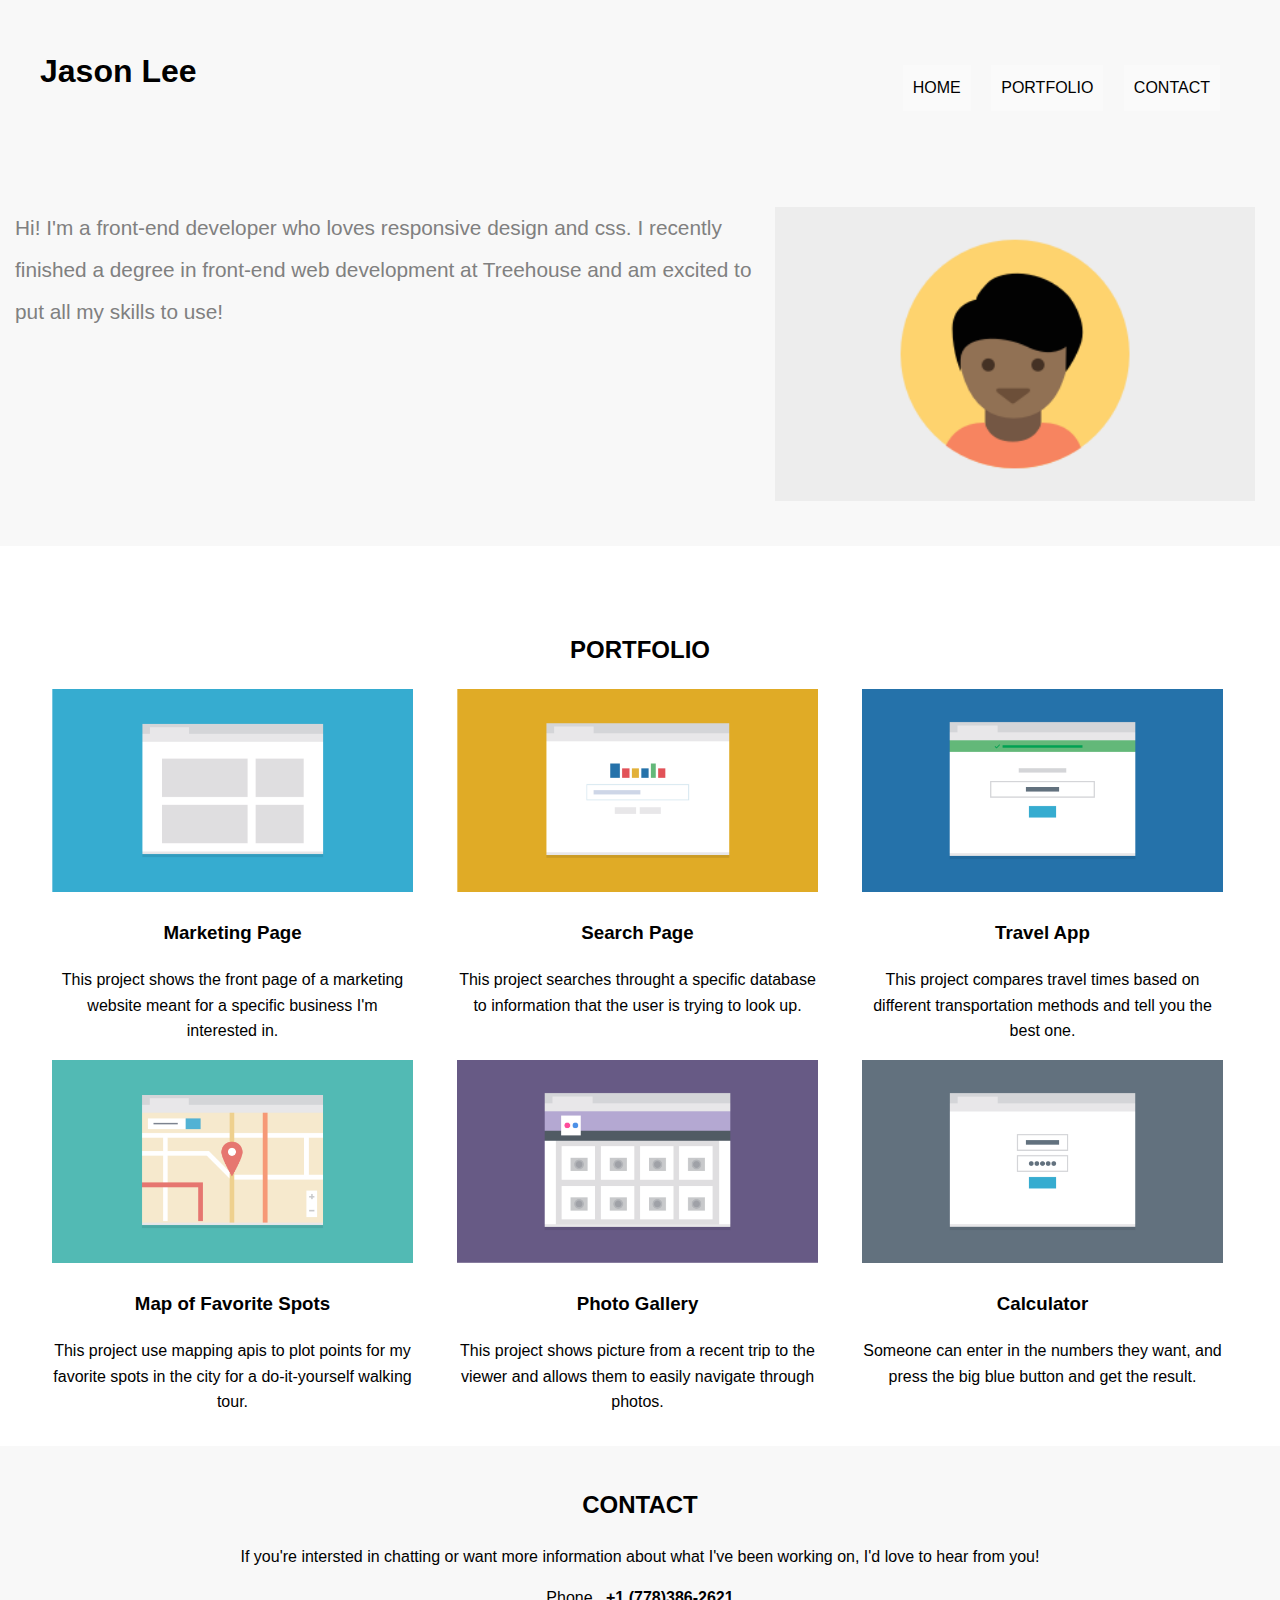
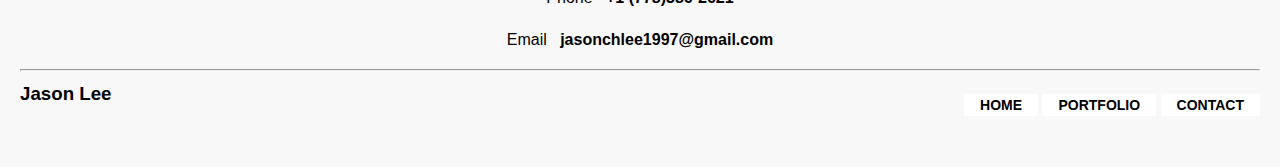
<file: index.html>
<!DOCTYPE html>
<html lang="en">
    <head>
        <meta charset="UTF-8">
        <meta name="viewport" content="width=device-width, initial-scale=1.0">
        <meta http-equiv="X-UA-Compatible" content="ie=edge">
        <meta name="viewport" content="width=device-width">
        <link href="https://fonts.googleapis.com/css?family=Roboto&display=swap" rel="stylesheet">
        <link rel="stylesheet" href="style.css">
        <title>Project 2: Responsive Layout</title>
    </head>
    <body>
        <header>
            <div id="home" class="clear">
                <h1 class="site-name">Jason Lee</h1>
                <nav>
                  <ul class="main-nav">
                    <li><a href="#home">Home</a></li>
                    <li><a href="#portfolio">Portfolio</a></li>
                    <li><a href="#contact">contact</a></li>
                  </ul>
                </nav>
              </div>
            <div class="entry clear">
                <img class="imgE" src="images/responsive-layout-profile.png" alt="Responsive">
                <p class="entryT">Hi! I'm a front-end developer who loves responsive design and css. I recently finished a degree in front-end web development at Treehouse and am excited to put all my skills to use!</p>
            </div>
        </header>
    
        <div class="portfolio clear">
            <h2 id="portfolio" class="por">PORTFOLIO</h2>
            <div class="portfolio-1">
                <img  src="images/Marketing-Page.png" alt="portfolio-1">
                <h3>Marketing Page</h3>
                <p>This project shows the front page of a marketing website meant for a specific business I'm interested in.</p>
            </div>
    
            <div class="portfolio-2" >
                <img  src="images/Search-page.png" alt="portfolio-2">
                <h3>Search Page</h3>
                <p>This project searches throught a specific database to information that the user is trying to look up.</p>
            </div>
    
            <div class="portfolio-3">
                <img  src="images/Travel-app.png" alt="portfolio-3">
                <h3>Travel App</h3>
                <p>This project compares travel times based on different transportation methods and tell you the best one.</p>
            </div>
    
            <div class="portfolio-4">
                <img  src="images/Map.png" alt="portfolio-4">
                <h3>Map of Favorite Spots</h3>
                <p>This project use mapping apis to plot points for my favorite spots in the city for a do-it-yourself walking tour.</p>
            </div>
    
            <div class="portfolio-5">
                <img  src="images/Photo-Gallery.png" alt="portfolio-5">
                <h3>Photo Gallery</h3>
                <p>This project shows picture from a recent trip to the viewer and allows them to easily navigate through photos.</p>
            </div>
    
            <div class="portfolio-6">
                <img  src="images/Calculator.png" alt="portfolio-6">
                <h3>Calculator</h3>
                <p>Someone can enter in the numbers they want, and press the big blue button and get the result.</p>
            </div>
    
        </div>
    
        <footer class="main-footer clear">
            <h2 id="contact">CONTACT</h2>
            <P>If you're intersted in chatting or want more information about what I've been working on, I'd love to hear from you!</P>
            <p>Phone &nbsp; <strong>+1 (778)386-2621</strong></p>
            <p>Email &nbsp; <strong>jasonchlee1997@gmail.com</strong></p>
            <div class="wrapper">
                <hr>
                <h3 class="Sleft">Jason Lee</h3>
    
                <nav>
                  <ul class="footer-nav">
                    <li class="mobile"><a href="#top">Back to top</a></li>
                    <li class="large"><a href="#home">Home</a></li>
                    <li class="large"><a href="#portfolio">Portfolio</a></li>
                    <li class="large"><a href="#contact">Contact</a></li>
                  </ul>
                </nav>
              </div>
    
        </footer>
    <!--Reference 
        RamiAlsyed. (n.d.). Project-2--Responsive-Layout . Retrieved from git-hub: https://github.com/RamiAlsayed/Project-2--Responsive-Layout/commit/420ae957213f6f5eb3ba8bcc1e478cd5e431692c

        vlaughlin. (n.d.). Treehouse-Project-2-Responsive-Layout . Retrieved from git-hub:https://github.com/vlaughlin/Treehouse-Project-2-Responsive-Layout
    -->
    
    </body>
    </html>
</file>
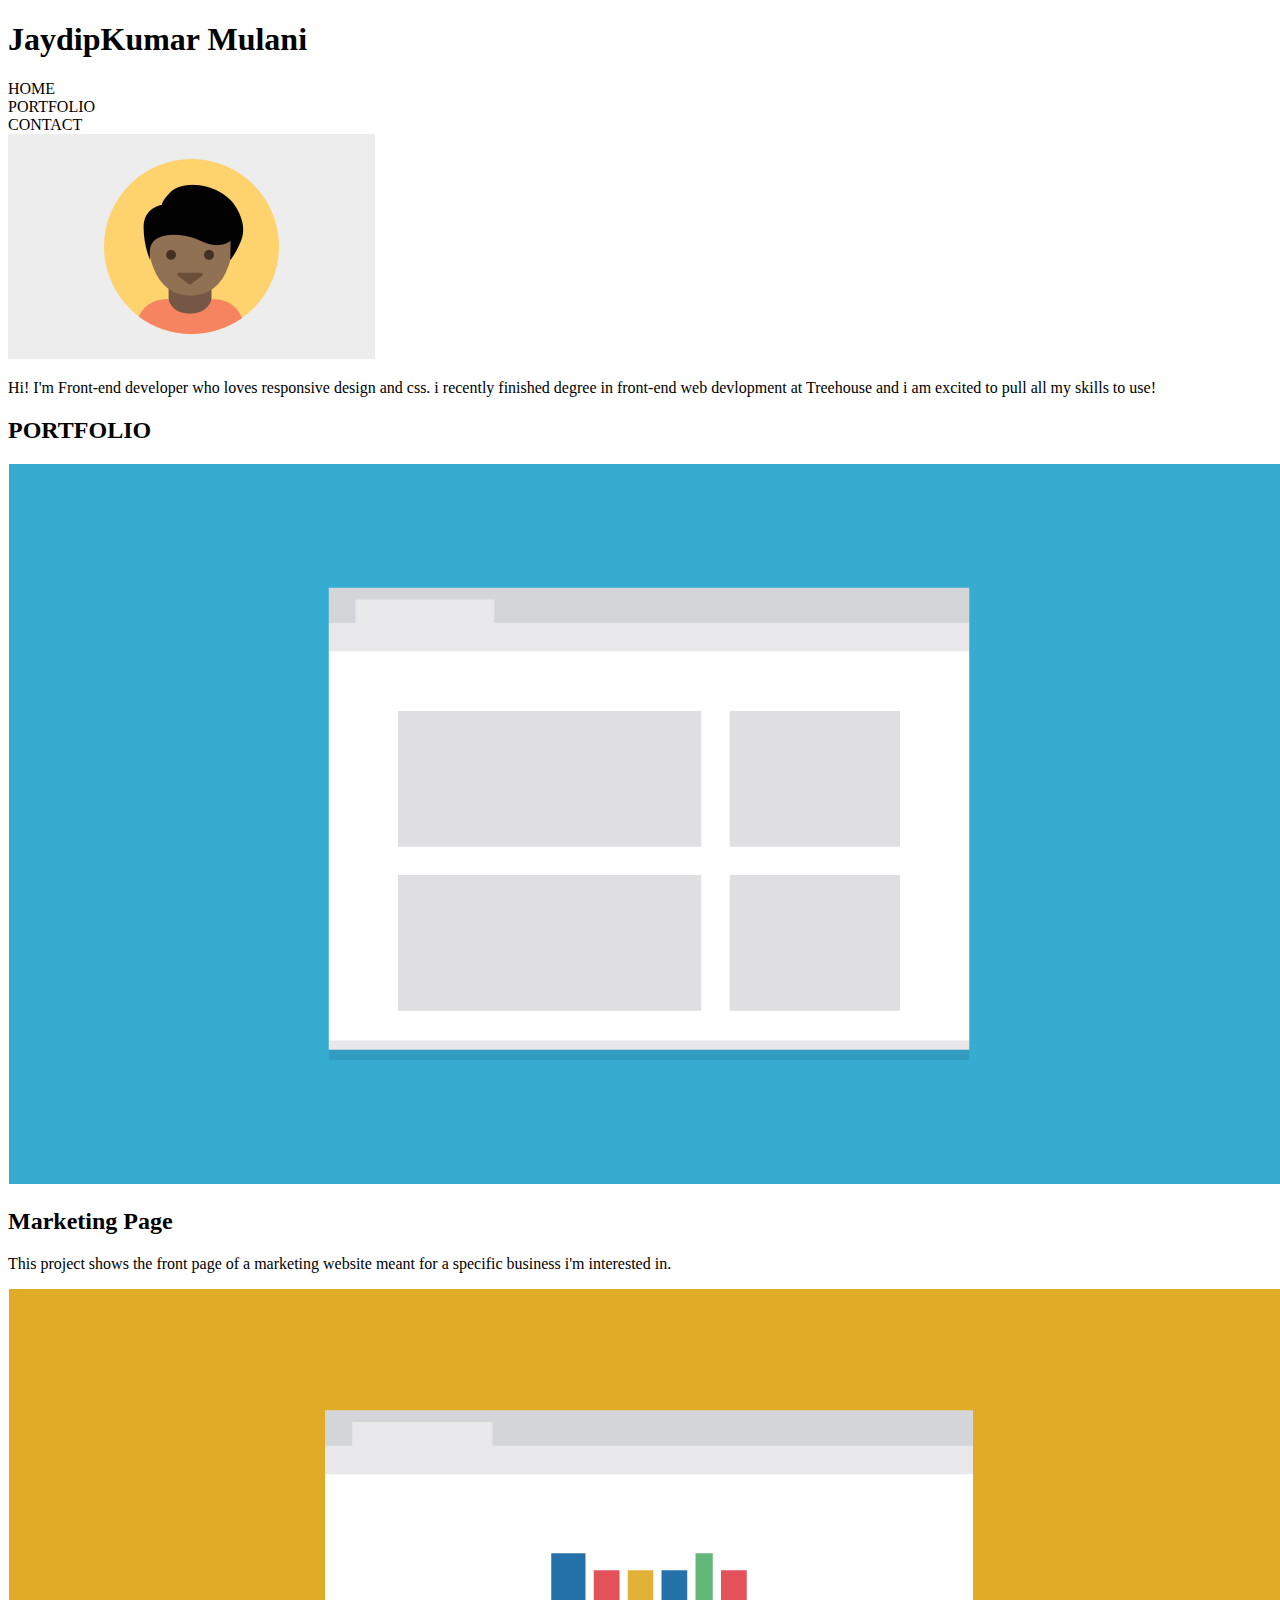
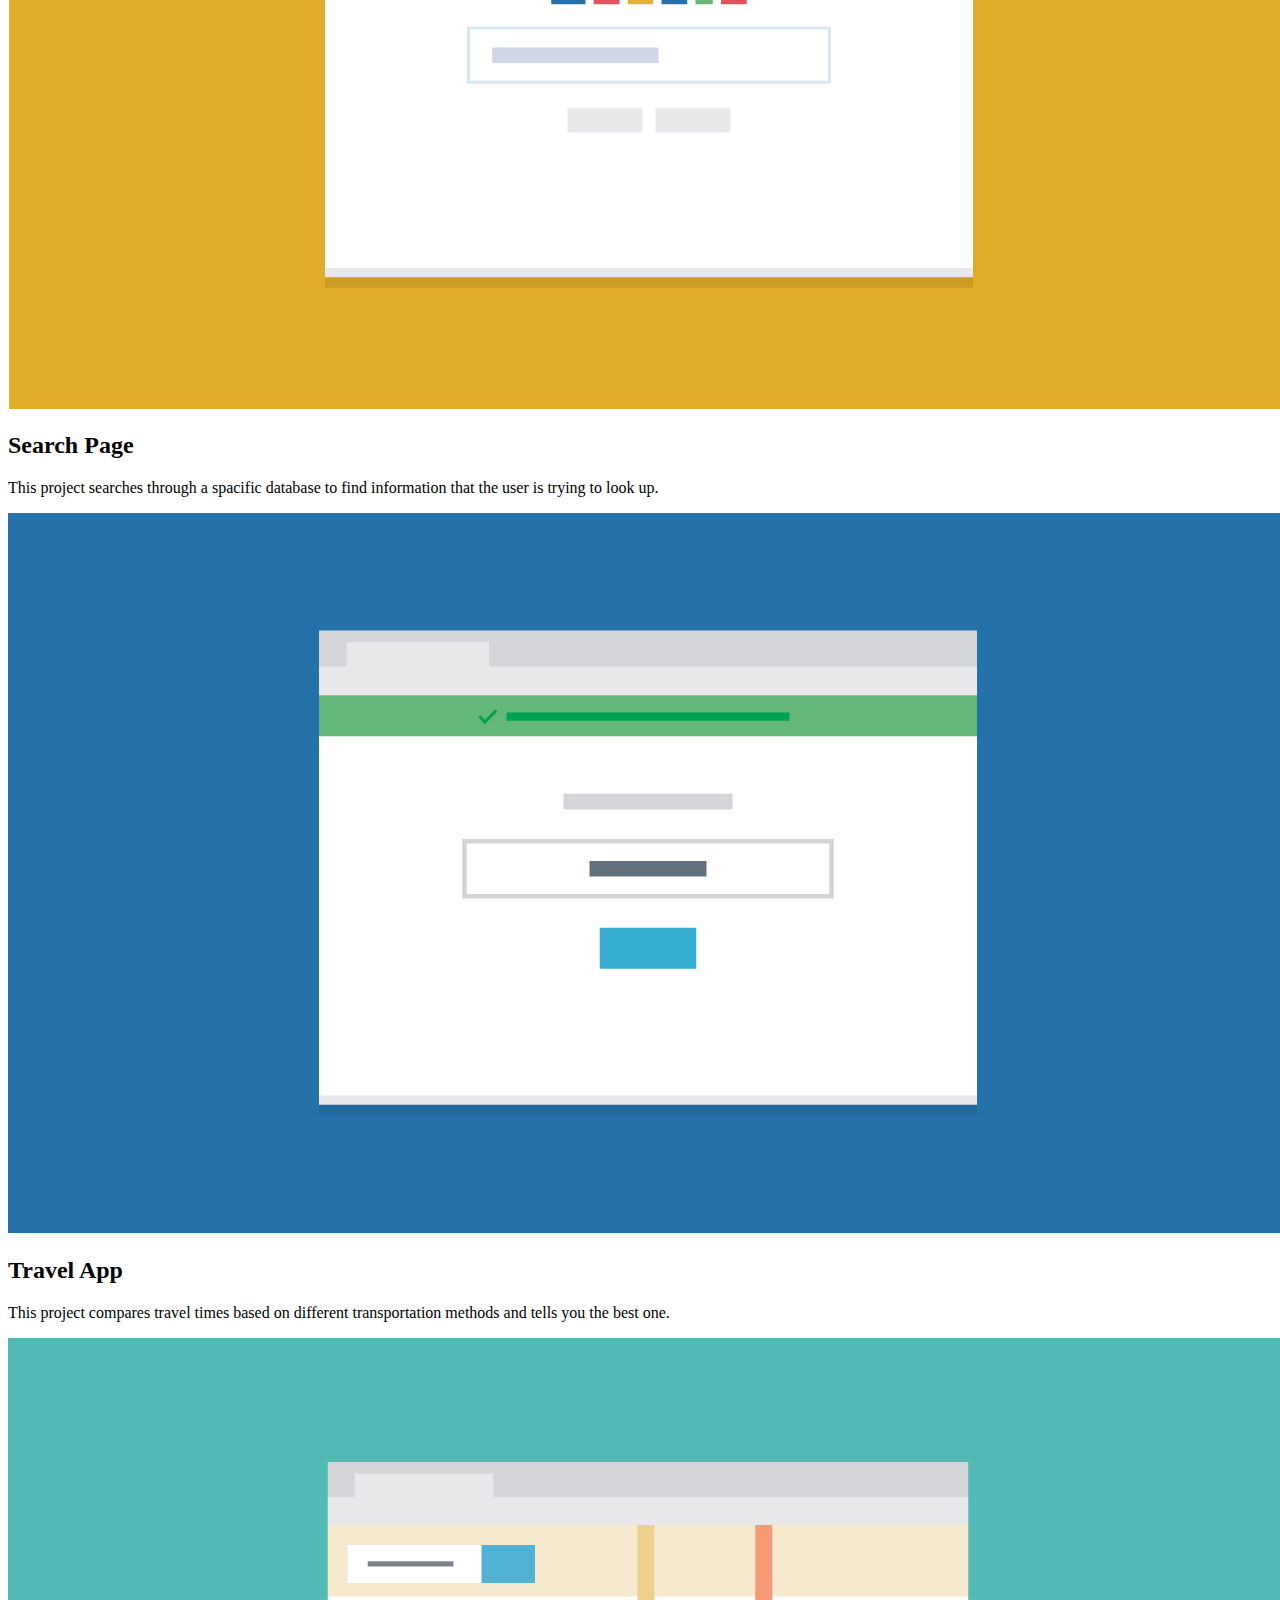
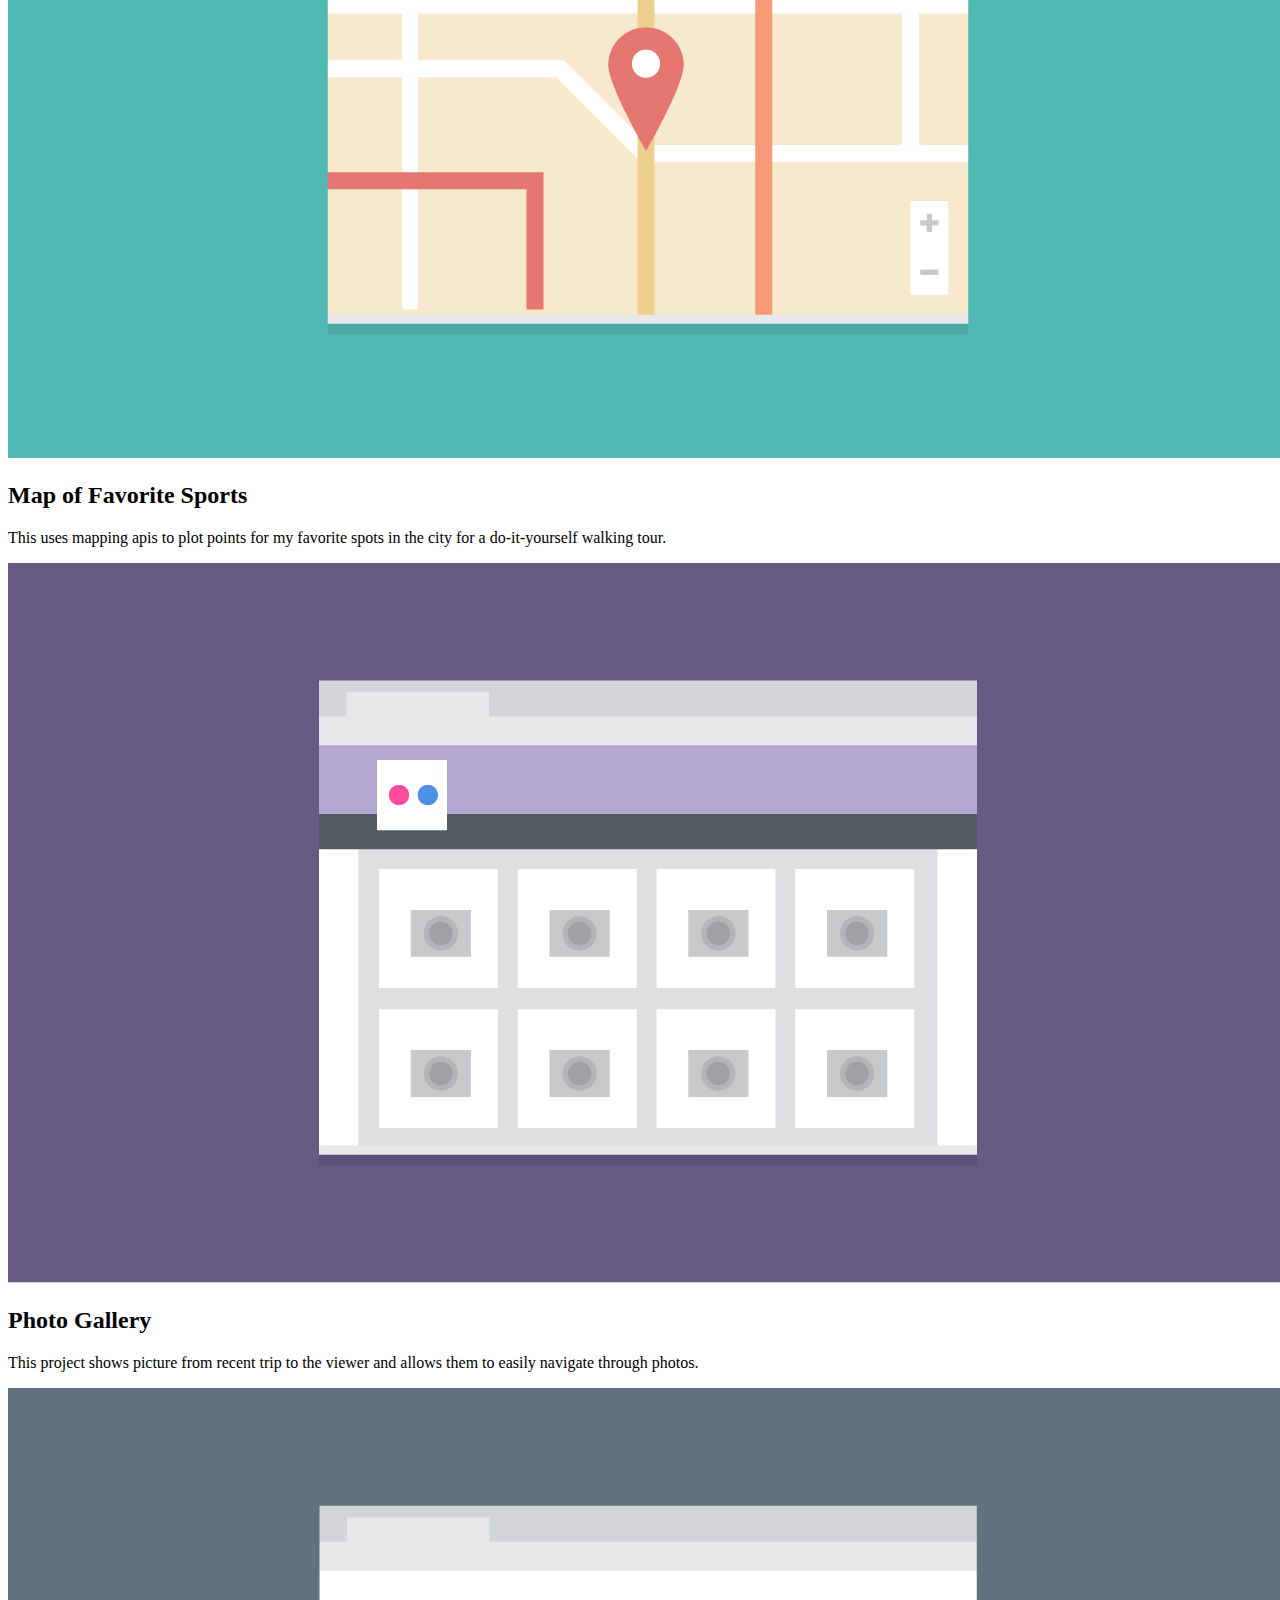
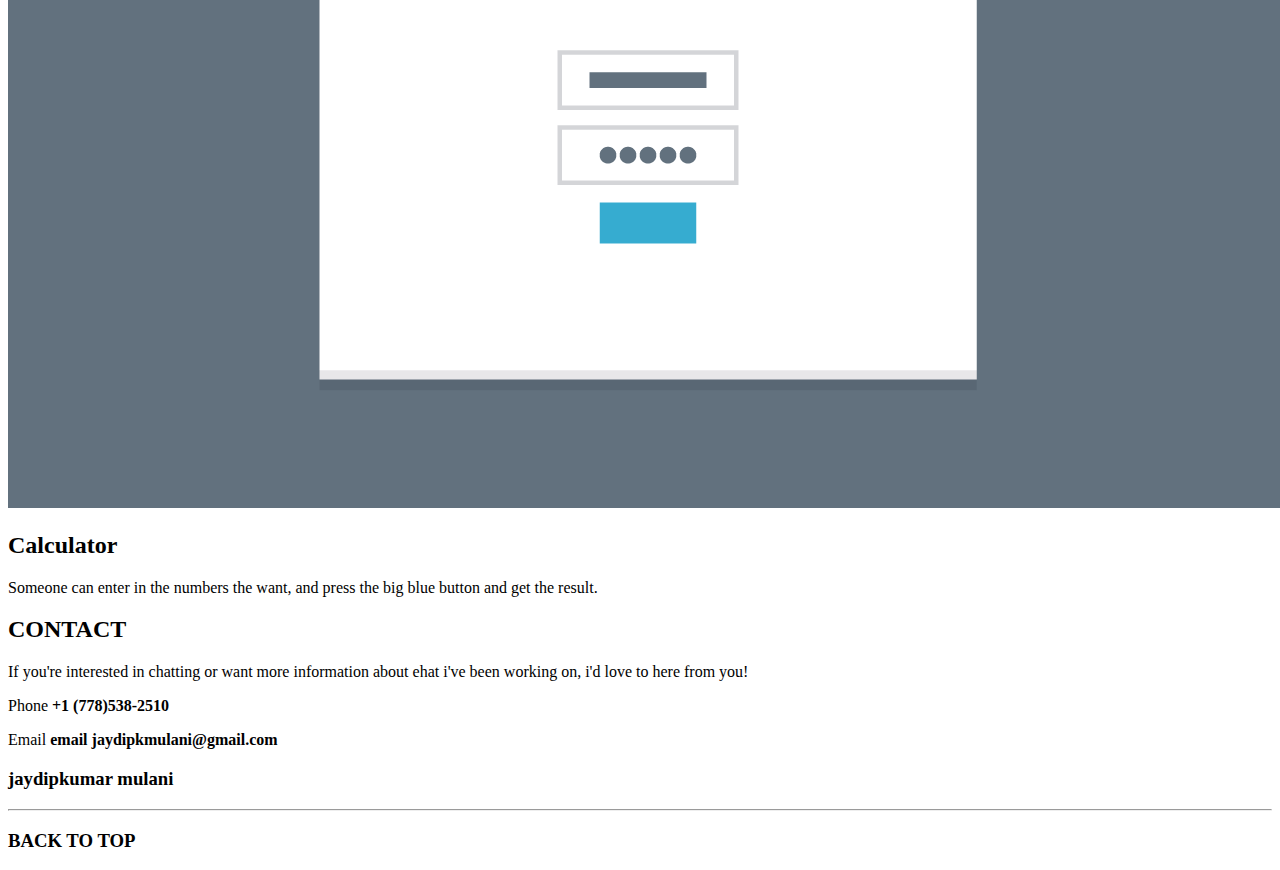
<file: mockups/Index.html>
<!DOCTYPE html>
<html lang="en">
<head>
    <meta charset="UTF-8">
    <meta http-equiv="X-UA-Compatible" content="IE=edge">
    <meta name="viewport" content="width=device-width, initial-scale=1.0">
    <title>RESPONSIVE LAYOUT DESIGN</title>
</head>
<body>
    <header> 
        <h1 class="name">JaydipKumar Mulani</h1>
    <nav>
        <div>HOME</div>
        <div>PORTFOLIO</div>
        <div>CONTACT</div>
    </nav>
    <img src="/images/responsive-layout-profile.png" alt="Jaydip's profile Image" class="profile_image">
    <p class="self_description">Hi! I'm Front-end developer who loves responsive design and css. i recently finished degree in front-end web devlopment at Treehouse and i am excited to pull all my skills to use! </p>
</header>
<main>
    <h2 class="portfolio_txt">PORTFOLIO</h2>

    <img src="/images/Marketing-Page.png" alt="marketing page image " class="marketing_page_img">
    <h2 class="marketing_txt">Marketing Page</h2>
    <p class="marketing_page_Description">This project shows the front page of a marketing website meant for a specific business i'm interested in.</p>


<img src="/images/Search-page.png" alt="serach page image " class="search_page_img">
<h2 class="search_page_txt">Search Page</h2>
<p class="search_page_Description">This project searches through a spacific database to find information that the user is trying to look up.</p>


<img src="/images/Travel-app.png" alt="Travel app image" class="travel_app_img">
<h2 class="travel_app_txt">Travel App</h2>
<p class="Travel_app_description">This project compares travel times based on different transportation methods and tells you the best one.</p>

<img src="/images/Map.png" alt="Map image " class="map_img">
<h2 class="map_txt">Map of Favorite Sports</h2>
<p class="map_description">This uses mapping apis to plot points for my favorite spots in the city for a do-it-yourself walking tour.</p>

<img src="/images/Photo-Gallery.png" alt="photo gallery image" class="photo_gallery_img">
<h2 class="photo_gallery_txt">Photo Gallery</h2>
<p class="photo_gallery_description">This project shows picture from recent trip to the viewer and allows them to easily navigate through photos.</p>

<img src="/images/Calculator.png" alt="calculator image" class="calculator_img">
<h2 class="calculator_txt">Calculator</h2>
<p class="Calculator_description">Someone can enter in the numbers the want, and press the big blue button and get the result.</p>

</main>
 <footer>
     <h2 class="contect_txt">CONTACT</h2>
     <p class="contact_description">If you're interested in chatting or want more information about ehat i've been working on, i'd love to here from you!</p>
     <P class="phone_number">Phone <strong>+1 (778)538-2510</strong></P>
     <p class="email">Email <strong>email <strong>jaydipkmulani@gmail.com</strong></strong></p>
     <h3 class="bottom_student_name">jaydipkumar mulani</h3>
     <hr>
     <h3 class="back_to_top">BACK TO TOP</h3>
</body>
</html>
</file>
<file: style.css>
* {

    box-sizing: border-box;
}


body {
    text-align: center;
    margin: 0;
    line-height: 1.6;
    font-family: 'Arial', sans-serif;

}

header {
    background: rgb(248, 248, 248);
    padding-bottom: 30px;
    margin-bottom: 50px;
}

h1 {
    padding-top: 30px;
    margin: 0%;
    margin-bottom: 15px;
}


ul li
  {
    display: block;
    margin-bottom: 15px;
    margin-top: 15px;
    background: white;
    text-align: center;
    padding: 20px;
    text-transform: uppercase;
}

ul,
.main-nav {
   padding: 30px;
}

a {
    text-decoration: none;
    color: black;
}

.entry {
    padding: 15px;
    color: gray;
}

img {
   max-width: 100%;
}

.portfolio {
    padding: 15px;
}

footer {
    background: rgb(248, 248, 248);
    padding: 20px;
}


.footer-nav,
.mobile  {
    float: right;
    text-transform: uppercase;
    padding: 0;
    margin-top: 0;
    background: #F8F8F8;
    font-weight: bold;
  }
  
  .main-footer h3 {
    float: left;
    margin-top: 0;
  }
  
  .footer-nav .large {
    display: none;
  }

/* clear */

.clear::after {
    content: "";
    display: table;
    clear: both;
}

 

/* media queries */

@media (min-width: 768px) {

    .main-nav li {
        display: inline-block;
        background-color: #fafafa;
        margin-right: 16px;
        padding: 10px;
      }

    .entry img {
        float: right;
        width: 40%;
        margin-top: 20px;
        padding: 0 10px;
    }

    .entryT {
        float: left;
        width: 60%;
        text-align: left;
    }

    .portfolio-1, 
    .portfolio-2 {
        width: 47%;
        float: left;
        padding: 0 7px;
    }

    .portfolio-3,
    .portfolio-4 {
        width: 47%;
        float: left;
        padding: 0 7px;
    }

    .portfolio-5,
    .portfolio-6 {
        width: 47%;
        float: left;
        padding: 0 7px;
    }

    .portfolio {
        max-width: 806px;
        margin: 0 auto;
    }

       

    .footer-nav .mobile {
        display: none;
      }
    
      .footer-nav .large {
        display: inline-block;
        padding: 0 16px;
        font-size: 14px;
      }

      
     
     
}

@media (min-width: 1024px) {
   .site-name {
    float: left;
    margin: 16px 0px 5px 40px;
  }
  .main-nav {
    float: right;
    width: auto;
    margin-top: 20px;
    margin-right: 14px;
  }

    .entryT {
        text-align: left;
        font-size: 1.3em;
        line-height: 2em;
    }

    .portfolio-1, 
    .portfolio-2,
    .portfolio-3 {
        width: 30%;
        float: left;
        margin-left: 30px;
    }

    .portfolio-4, 
    .portfolio-5,
    .portfolio-6 {
        width: 30%;
        float: left;
        margin-left: 30px;
    }

    .portfolio {
       
        max-width: 1424px;

    }
   
    
   /*  Reference 
    RamiAlsyed. (n.d.). Project-2--Responsive-Layout . Retrieved from git-hub: https://github.com/RamiAlsayed/Project-2--Responsive-Layout/commit/420ae957213f6f5eb3ba8bcc1e478cd5e431692c

    vlaughlin. (n.d.). Treehouse-Project-2-Responsive-Layout . Retrieved from git-hub:https://github.com/vlaughlin/Treehouse-Project-2-Responsive-Layout */
}
</file>
